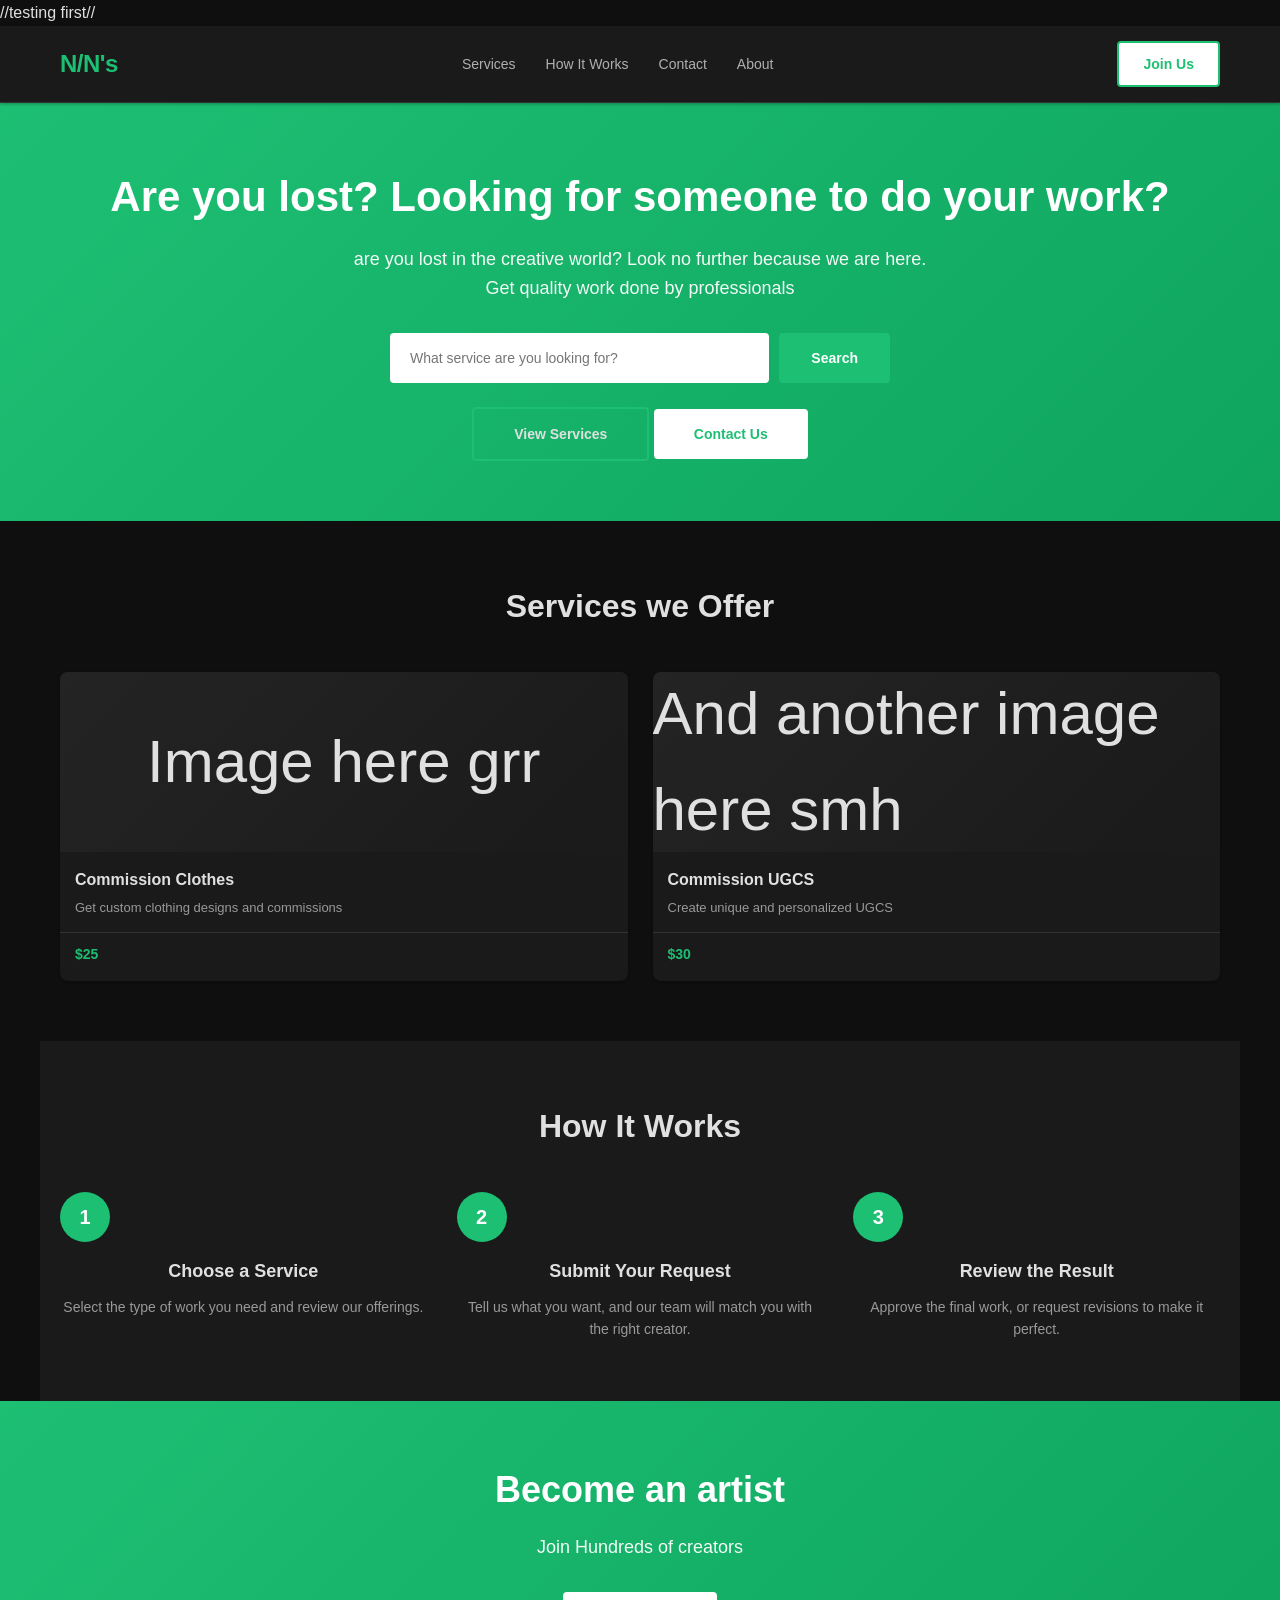
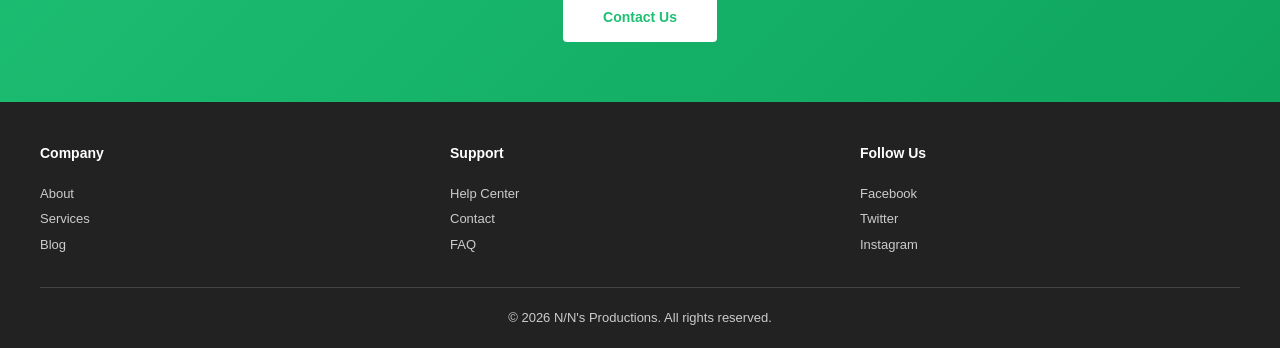
<file: index.html>
<!DOCTYPE html>
<html lang="en">
<head>
    <meta charset="UTF-8">
    <meta name="viewport" content="width=device-width, initial-scale=1.0">
    <title>N/N's Productions - Freelance Services</title>
    <link rel="stylesheet" href="mystyle.css">
</head>
<body>
   //testing first//
    <nav class="navbar">
        <div class="nav-container">
            <div class="logo">N/N's</div>
            <ul class="nav-menu">
                <li><a href="services.html" class="nav-link">Services</a></li>
                <li><a href="how-it-works.html" class="nav-link">How It Works</a></li>
                <li><a href="contact.html" class="nav-link">Contact</a></li>
                <li><a href="about.html" class="nav-link">About</a></li>
            </ul>
            <a href="contact.html" class="btn-join">Join Us</a>
        </div>
    </nav>

   
    <section class="hero" id="home">
        <div class="hero-content">
            <h1>Are you lost? Looking for someone to do your work?</h1>
            <p>are you lost in the creative world? Look no further because we are here.<br>Get quality work done by professionals</p>
            <div class="search-box">
                <input type="text" placeholder="What service are you looking for?" />
                <button type="button" onclick="window.location.href='services.html'">Search</button>
            </div>
            <div style="margin-top: 24px;">
                <a href="services.html" class="btn-secondary">View Services</a>
                <a href="contact.html" class="btn-cta">Contact Us</a>
            </div>
        </div>
    </section>

    <!-- Services/Gigs Section -->
    <section class="services" id="services">
        <h2>Services we Offer</h2>
        <div class="gigs-container">
            <a href="services.html" class="gig-card">
                <div class="gig-image">Image here grr</div>
                <h3>Commission Clothes</h3>
                <p>Get custom clothing designs and commissions</p>
                <div class="gig-rating">
                    <span class="price">$25</span>
                </div>
            </a>
            <a href="services.html" class="gig-card">
                <div class="gig-image">And another image here smh</div>
                <h3>Commission UGCS</h3>
                <p>Create unique and personalized UGCS</p>
                <div class="gig-rating">
                    <span class="price">$30</span>
                </div>
            </a>
        </div>
    </section>

    

    <!-- How It Works Section -->
    <section class="how-it-works" id="how-it-works">
        <h2>How It Works</h2>
        <div class="steps-container">
            <div class="step">
                <div class="step-number">1</div>
                <h3>Choose a Service</h3>
                <p>Select the type of work you need and review our offerings.</p>
            </div>
            <div class="step">
                <div class="step-number">2</div>
                <h3>Submit Your Request</h3>
                <p>Tell us what you want, and our team will match you with the right creator.</p>
            </div>
            <div class="step">
                <div class="step-number">3</div>
                <h3>Review the Result</h3>
                <p>Approve the final work, or request revisions to make it perfect.</p>
            </div>
        </div>
    </section>

    <!-- Call to Action Section -->
    <section class="cta" id="contact">
        <h2>Become an artist</h2>
        <p>Join Hundreds of creators</p>
        <a href="contact.html" class="btn-cta">Contact Us</a>
    </section>

    <!-- Footer -->
    <footer class="footer">
        <div class="footer-content">
            <div class="footer-section">
                <h4>Company</h4>
                <ul>
                    <li><a href="about.html">About</a></li>
                    <li><a href="services.html">Services</a></li>
                    <li><a href="#">Blog</a></li>
                </ul>
            </div>
            <div class="footer-section">
                <h4>Support</h4>
                <ul>
                    <li><a href="#">Help Center</a></li>
                    <li><a href="#">Contact</a></li>
                    <li><a href="#">FAQ</a></li>
                </ul>
            </div>
            <div class="footer-section">
                <h4>Follow Us</h4>
                <ul>
                    <li><a href="#">Facebook</a></li>
                    <li><a href="#">Twitter</a></li>
                    <li><a href="#">Instagram</a></li>
                </ul>
            </div>
        </div>
        <div class="footer-bottom">
            <p>&copy; 2026 N/N's Productions. All rights reserved.</p>
        </div>
    </footer>
</body>
</html>
</file>
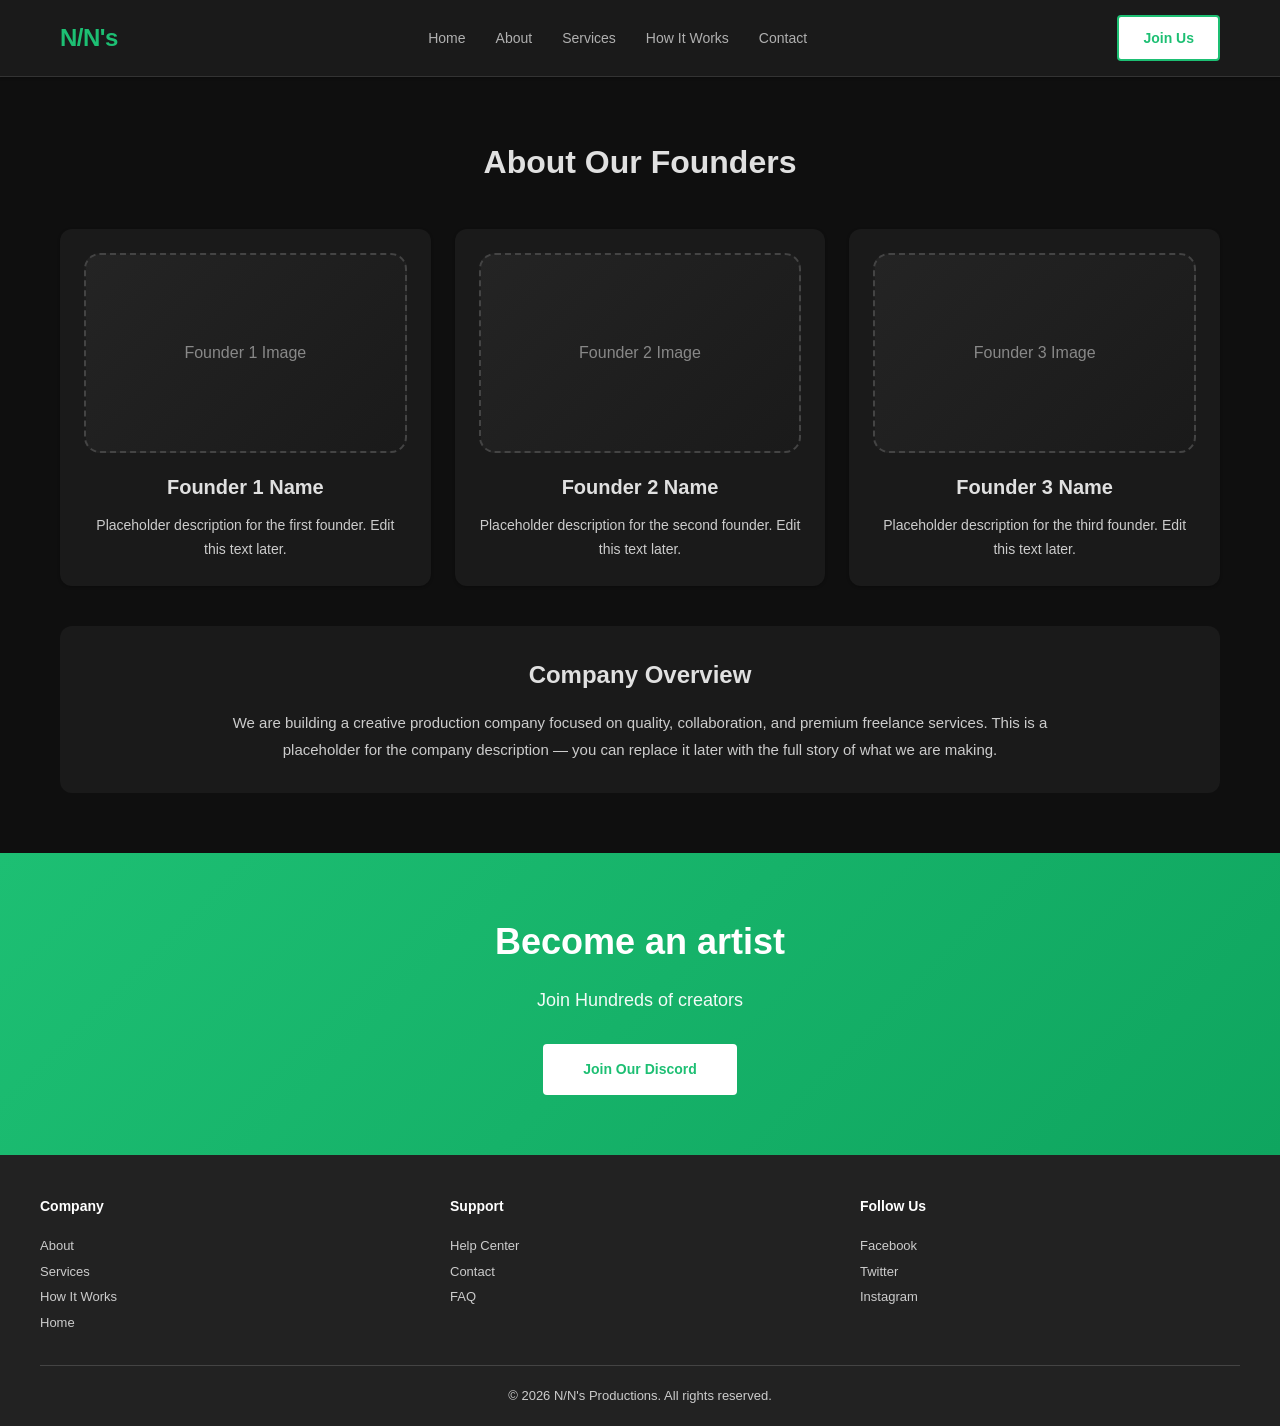
<file: about.html>
<!DOCTYPE html>
<html lang="en">
<head>
    <meta charset="UTF-8">
    <meta name="viewport" content="width=device-width, initial-scale=1.0">
    <title>N/N's Productions - About</title>
    <link rel="stylesheet" href="mystyle.css">
</head>
<body>
    <nav class="navbar">
        <div class="nav-container">
            <div class="logo">N/N's</div>
            <ul class="nav-menu">
                <li><a href="Website.html" class="nav-link">Home</a></li>
                <li><a href="about.html" class="nav-link">About</a></li>
                <li><a href="services.html" class="nav-link">Services</a></li>
                <li><a href="how-it-works.html" class="nav-link">How It Works</a></li>
                <li><a href="contact.html" class="nav-link">Contact</a></li>
            </ul>
            <a href="contact.html" class="btn-join">Join Us</a>
        </div>
    </nav>

    <section class="about" id="about">
        <h2>About Our Founders</h2>
        <div class="founders-grid">
            <div class="founder-card">
                <div class="founder-photo">Founder 1 Image</div>
                <h3>Founder 1 Name</h3>
                <p>Placeholder description for the first founder. Edit this text later.</p>
            </div>
            <div class="founder-card">
                <div class="founder-photo">Founder 2 Image</div>
                <h3>Founder 2 Name</h3>
                <p>Placeholder description for the second founder. Edit this text later.</p>
            </div>
            <div class="founder-card">
                <div class="founder-photo">Founder 3 Image</div>
                <h3>Founder 3 Name</h3>
                <p>Placeholder description for the third founder. Edit this text later.</p>
            </div>
        </div>

        <div class="company-description">
            <h3>Company Overview</h3>
            <p>We are building a creative production company focused on quality, collaboration, and premium freelance services. This is a placeholder for the company description — you can replace it later with the full story of what we are making.</p>
        </div>
    </section>

    <section class="cta" id="contact">
        <h2>Become an artist</h2>
        <p>Join Hundreds of creators</p>
        <a href="https://discord.gg/MruNSsnep" class="btn-cta">Join Our Discord</a>
    </section>

    <footer class="footer">
        <div class="footer-content">
            <div class="footer-section">
                <h4>Company</h4>
                <ul>
                    <li><a href="about.html">About</a></li>
                    <li><a href="services.html">Services</a></li>
                    <li><a href="how-it-works.html">How It Works</a></li>
                    <li><a href="Website.html">Home</a></li>
                </ul>
            </div>
            <div class="footer-section">
                <h4>Support</h4>
                <ul>
                    <li><a href="#">Help Center</a></li>
                    <li><a href="#contact">Contact</a></li>
                    <li><a href="#">FAQ</a></li>
                </ul>
            </div>
            <div class="footer-section">
                <h4>Follow Us</h4>
                <ul>
                    <li><a href="#">Facebook</a></li>
                    <li><a href="#">Twitter</a></li>
                    <li><a href="#">Instagram</a></li>
                </ul>
            </div>
        </div>
        <div class="footer-bottom">
            <p>&copy; 2026 N/N's Productions. All rights reserved.</p>
        </div>
    </footer>
</body>
</html>
</file>
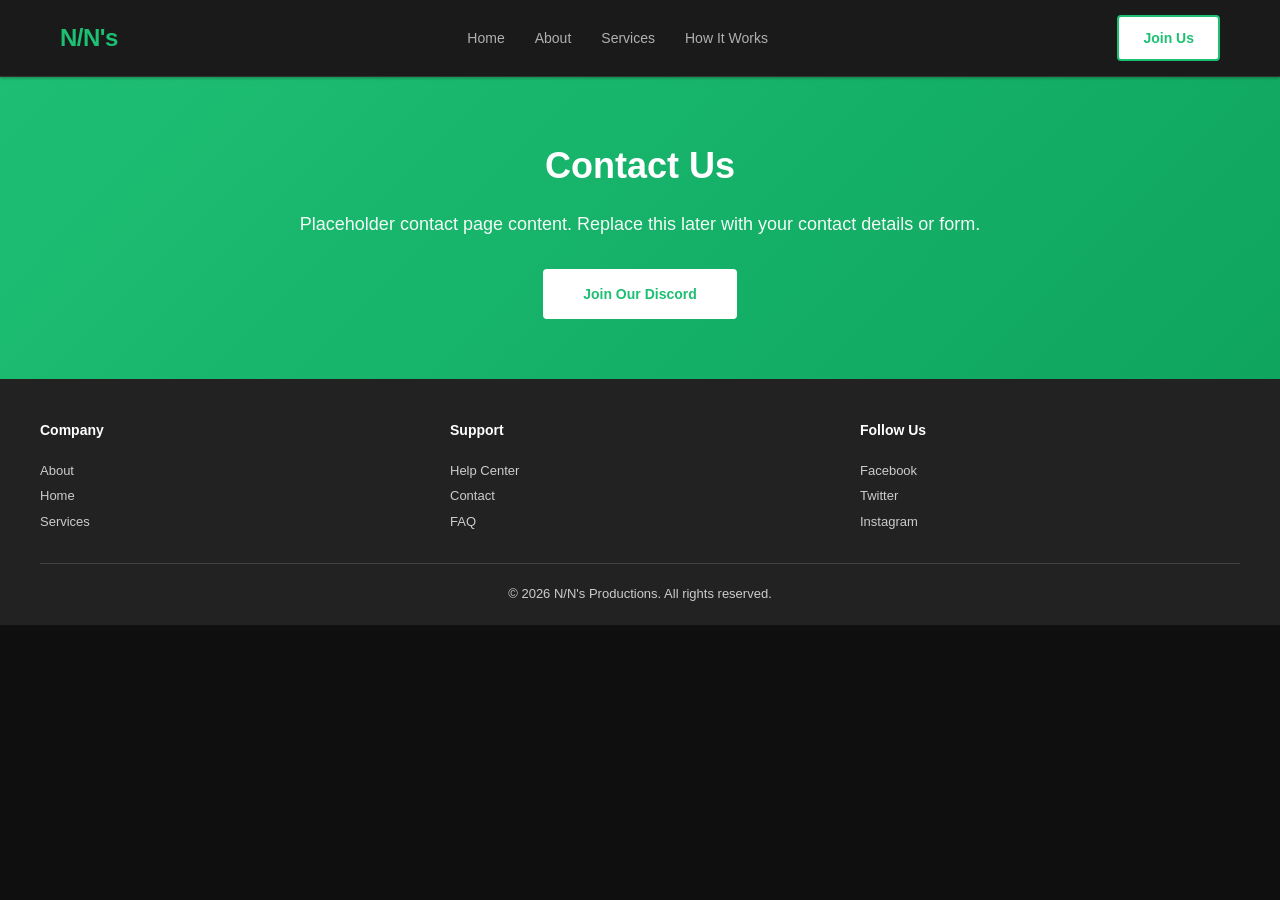
<file: contact.html>
<!DOCTYPE html>
<html lang="en">
<head>
    <meta charset="UTF-8">
    <meta name="viewport" content="width=device-width, initial-scale=1.0">
    <title>N/N's Productions - Contact</title>
    <link rel="stylesheet" href="mystyle.css">
</head>
<body>
    <nav class="navbar">
        <div class="nav-container">
            <div class="logo">N/N's</div>
            <ul class="nav-menu">
                <li><a href="Website.html" class="nav-link">Home</a></li>
                <li><a href="about.html" class="nav-link">About</a></li>
                <li><a href="services.html" class="nav-link">Services</a></li>
                <li><a href="how-it-works.html" class="nav-link">How It Works</a></li>
            </ul>
            <a href="contact.html" class="btn-join">Join Us</a>
        </div>
    </nav>

    <section class="cta" id="contact">
        <h2>Contact Us</h2>
        <p>Placeholder contact page content. Replace this later with your contact details or form.</p>
        <a href="https://discord.gg/MruNSsnep" class="btn-cta">Join Our Discord</a>
    </section>

    <footer class="footer">
        <div class="footer-content">
            <div class="footer-section">
                <h4>Company</h4>
                <ul>
                    <li><a href="about.html">About</a></li>
                    <li><a href="Website.html">Home</a></li>
                    <li><a href="services.html">Services</a></li>
                </ul>
            </div>
            <div class="footer-section">
                <h4>Support</h4>
                <ul>
                    <li><a href="#">Help Center</a></li>
                    <li><a href="#">Contact</a></li>
                    <li><a href="#">FAQ</a></li>
                </ul>
            </div>
            <div class="footer-section">
                <h4>Follow Us</h4>
                <ul>
                    <li><a href="#">Facebook</a></li>
                    <li><a href="#">Twitter</a></li>
                    <li><a href="#">Instagram</a></li>
                </ul>
            </div>
        </div>
        <div class="footer-bottom">
            <p>&copy; 2026 N/N's Productions. All rights reserved.</p>
        </div>
    </footer>
</body>
</html>
</file>
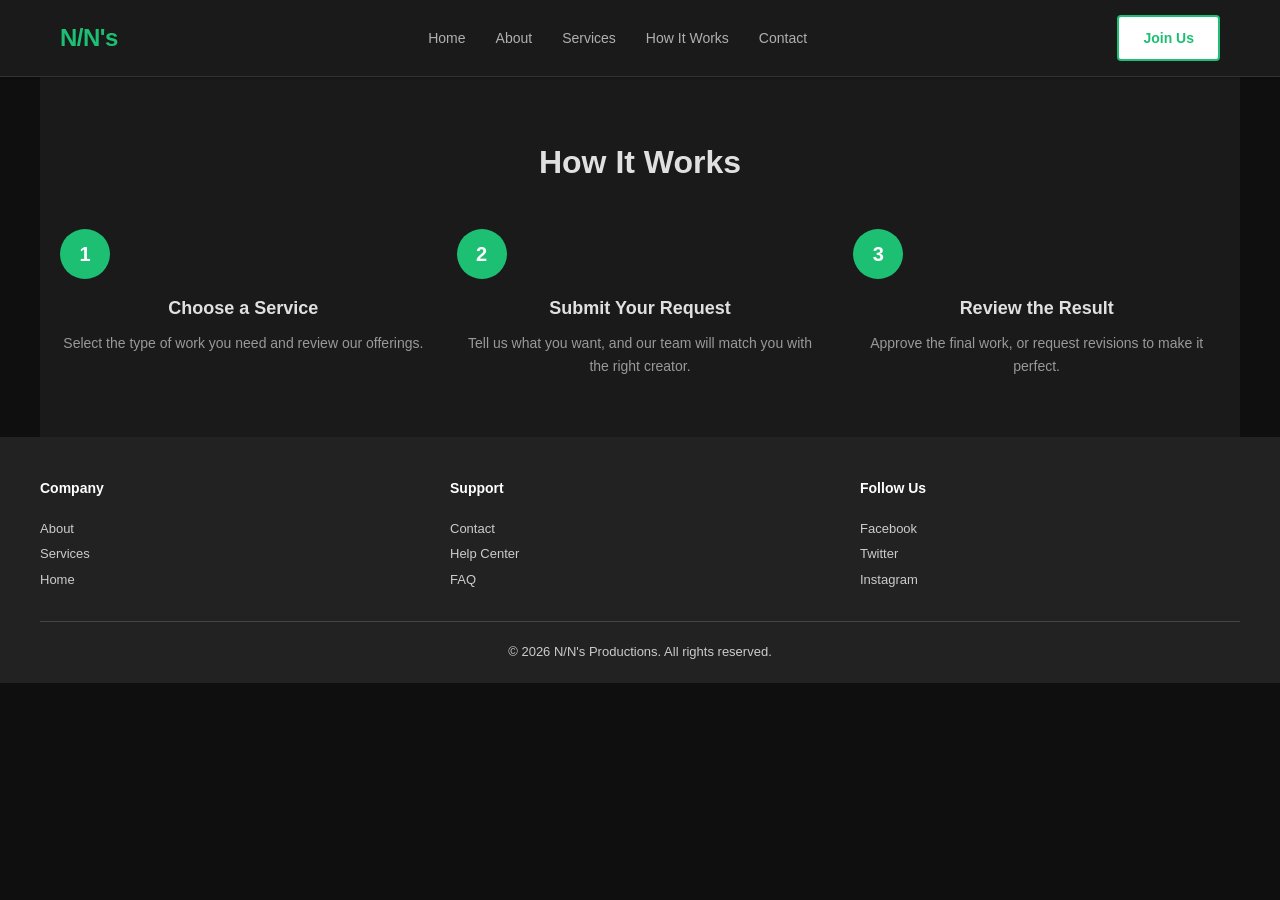
<file: how-it-works.html>
<!DOCTYPE html>
<html lang="en">
<head>
    <meta charset="UTF-8">
    <meta name="viewport" content="width=device-width, initial-scale=1.0">
    <title>N/N's Productions - How It Works</title>
    <link rel="stylesheet" href="mystyle.css">
</head>
<body>
    <nav class="navbar">
        <div class="nav-container">
            <div class="logo">N/N's</div>
            <ul class="nav-menu">
                <li><a href="Website.html" class="nav-link">Home</a></li>
                <li><a href="about.html" class="nav-link">About</a></li>
                <li><a href="services.html" class="nav-link">Services</a></li>
                <li><a href="how-it-works.html" class="nav-link">How It Works</a></li>
                <li><a href="contact.html" class="nav-link">Contact</a></li>
            </ul>
            <a href="contact.html" class="btn-join">Join Us</a>
        </div>
    </nav>

    <section class="how-it-works" id="how-it-works">
        <h2>How It Works</h2>
        <div class="steps-container">
            <div class="step">
                <div class="step-number">1</div>
                <h3>Choose a Service</h3>
                <p>Select the type of work you need and review our offerings.</p>
            </div>
            <div class="step">
                <div class="step-number">2</div>
                <h3>Submit Your Request</h3>
                <p>Tell us what you want, and our team will match you with the right creator.</p>
            </div>
            <div class="step">
                <div class="step-number">3</div>
                <h3>Review the Result</h3>
                <p>Approve the final work, or request revisions to make it perfect.</p>
            </div>
        </div>
    </section>

    <footer class="footer">
        <div class="footer-content">
            <div class="footer-section">
                <h4>Company</h4>
                <ul>
                    <li><a href="about.html">About</a></li>
                    <li><a href="services.html">Services</a></li>
                    <li><a href="Website.html">Home</a></li>
                </ul>
            </div>
            <div class="footer-section">
                <h4>Support</h4>
                <ul>
                    <li><a href="contact.html">Contact</a></li>
                    <li><a href="#">Help Center</a></li>
                    <li><a href="#">FAQ</a></li>
                </ul>
            </div>
            <div class="footer-section">
                <h4>Follow Us</h4>
                <ul>
                    <li><a href="#">Facebook</a></li>
                    <li><a href="#">Twitter</a></li>
                    <li><a href="#">Instagram</a></li>
                </ul>
            </div>
        </div>
        <div class="footer-bottom">
            <p>&copy; 2026 N/N's Productions. All rights reserved.</p>
        </div>
    </footer>
</body>
</html>
</file>
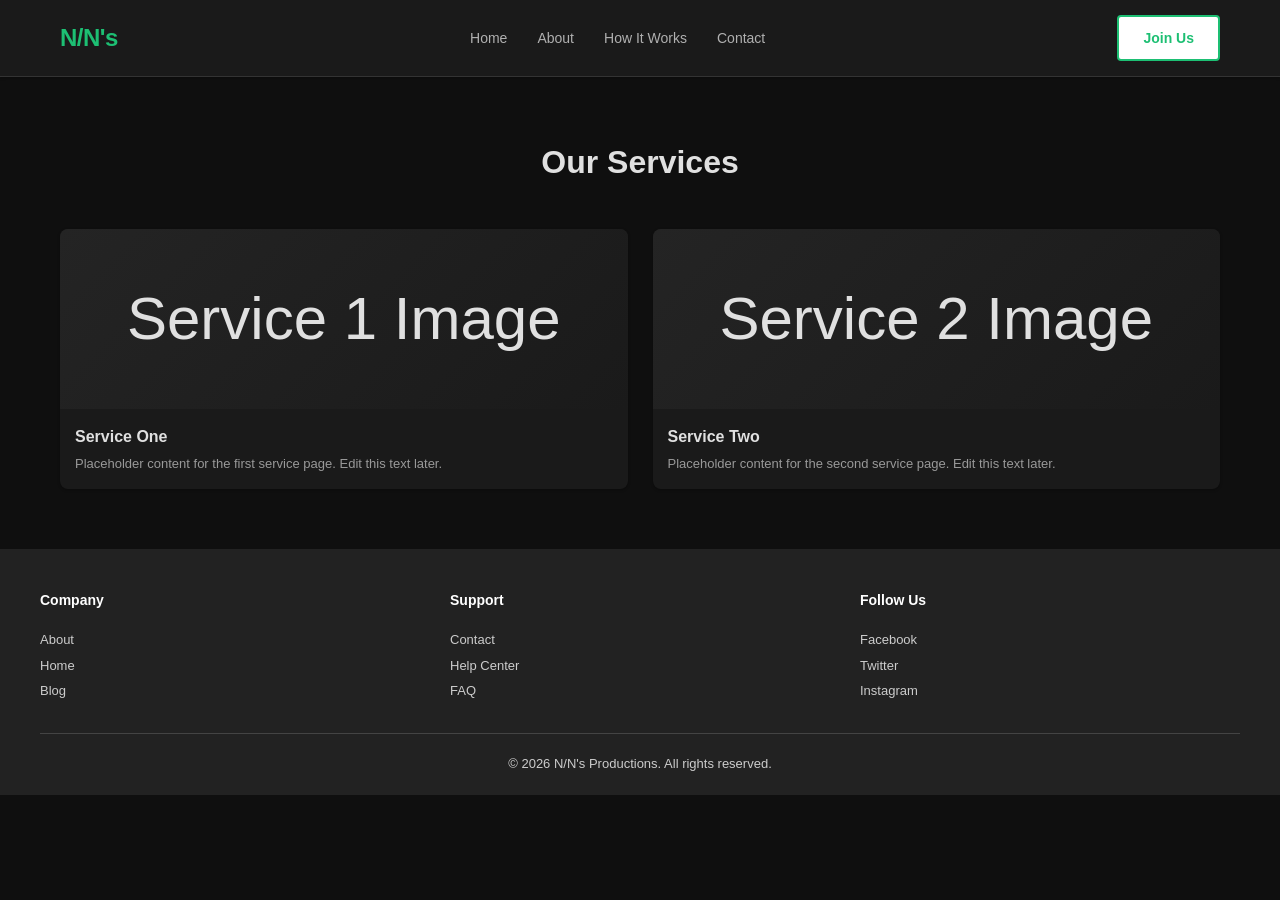
<file: services.html>
<!DOCTYPE html>
<html lang="en">
<head>
    <meta charset="UTF-8">
    <meta name="viewport" content="width=device-width, initial-scale=1.0">
    <title>N/N's Productions - Services</title>
    <link rel="stylesheet" href="mystyle.css">
</head>
<body>
    <nav class="navbar">
        <div class="nav-container">
            <div class="logo">N/N's</div>
            <ul class="nav-menu">
                <li><a href="Website.html" class="nav-link">Home</a></li>
                <li><a href="about.html" class="nav-link">About</a></li>
                <li><a href="how-it-works.html" class="nav-link">How It Works</a></li>
                <li><a href="contact.html" class="nav-link">Contact</a></li>
            </ul>
            <a href="contact.html" class="btn-join">Join Us</a>
        </div>
    </nav>

    <section class="services" id="services">
        <h2>Our Services</h2>
        <div class="gigs-container">
            <div class="gig-card">
                <div class="gig-image">Service 1 Image</div>
                <h3>Service One</h3>
                <p>Placeholder content for the first service page. Edit this text later.</p>
            </div>
            <div class="gig-card">
                <div class="gig-image">Service 2 Image</div>
                <h3>Service Two</h3>
                <p>Placeholder content for the second service page. Edit this text later.</p>
            </div>
        </div>
    </section>

    <footer class="footer">
        <div class="footer-content">
            <div class="footer-section">
                <h4>Company</h4>
                <ul>
                    <li><a href="about.html">About</a></li>
                    <li><a href="Website.html">Home</a></li>
                    <li><a href="#">Blog</a></li>
                </ul>
            </div>
            <div class="footer-section">
                <h4>Support</h4>
                <ul>
                    <li><a href="contact.html">Contact</a></li>
                    <li><a href="#">Help Center</a></li>
                    <li><a href="#">FAQ</a></li>
                </ul>
            </div>
            <div class="footer-section">
                <h4>Follow Us</h4>
                <ul>
                    <li><a href="#">Facebook</a></li>
                    <li><a href="#">Twitter</a></li>
                    <li><a href="#">Instagram</a></li>
                </ul>
            </div>
        </div>
        <div class="footer-bottom">
            <p>&copy; 2026 N/N's Productions. All rights reserved.</p>
        </div>
    </footer>
</body>
</html>
</file>
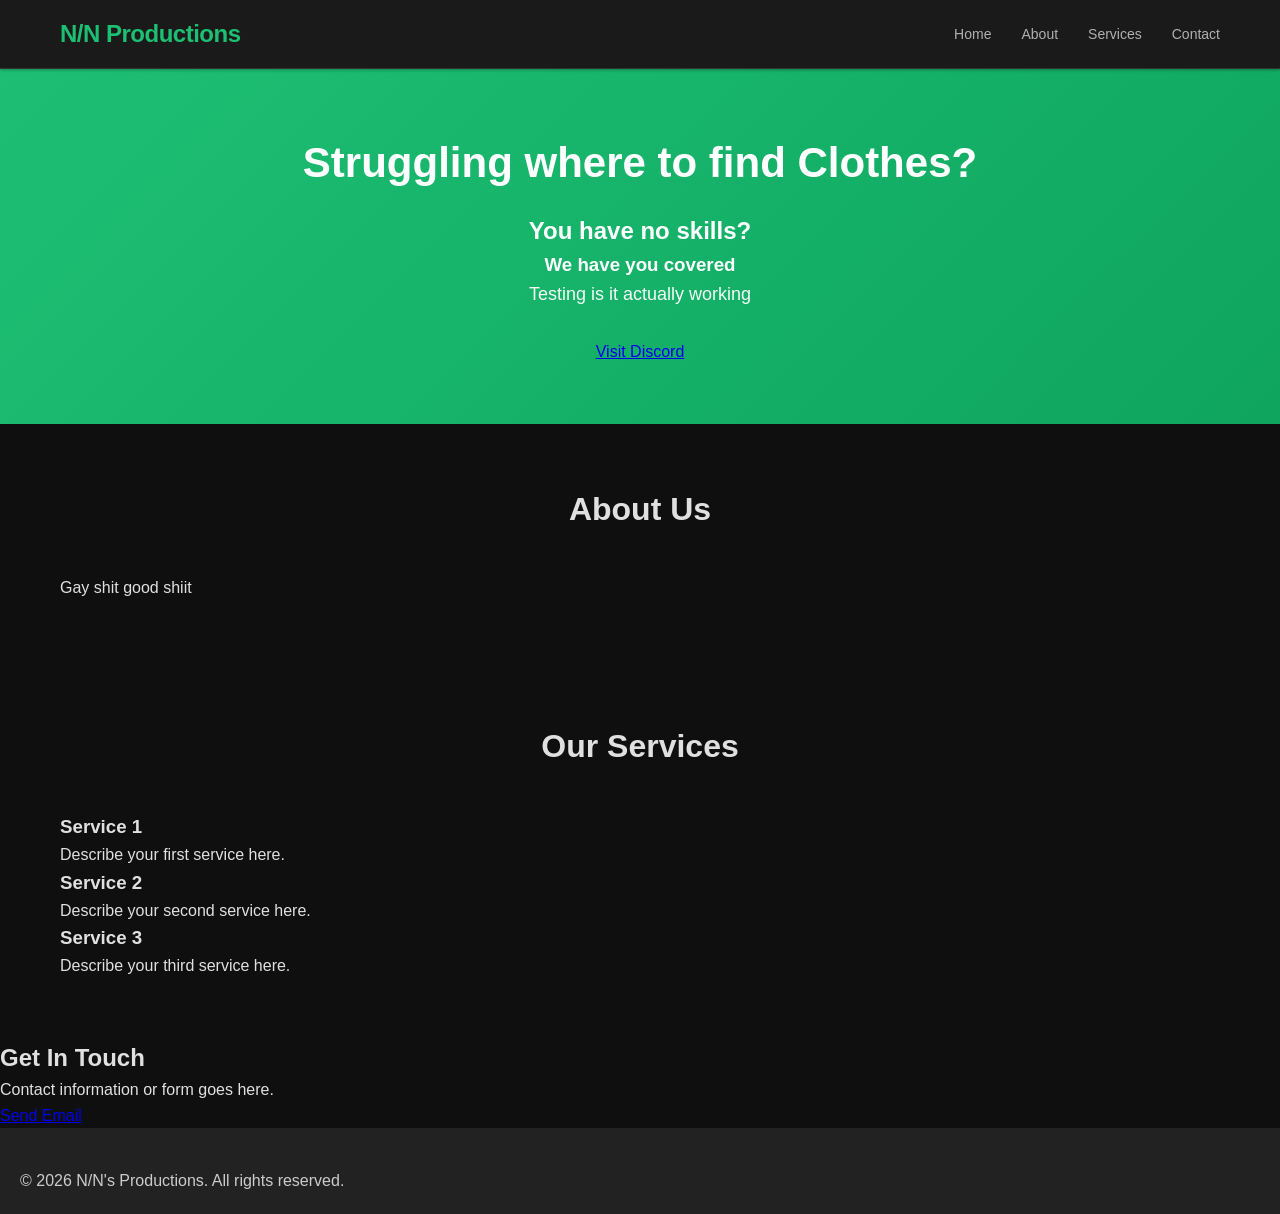
<file: Website.html>
<!DOCTYPE html>
<html lang="en">
<head>
    <meta charset="UTF-8">
    <meta name="viewport" content="width=device-width, initial-scale=1.0">
    <title>N/N's Productions</title>
    <link rel="stylesheet" href="mystyle.css">
</head>
<body>
    <!-- Navigation Bar -->
    <nav class="navbar">
        <div class="nav-container">
            <div class="logo">N/N Productions</div>
            <ul class="nav-menu">
                <li><a href="#home" class="nav-link">Home</a></li>
                <li><a href="#about" class="nav-link">About</a></li>
                <li><a href="#services" class="nav-link">Services</a></li>
                <li><a href="#contact" class="nav-link">Contact</a></li>
            </ul>
        </div>
    </nav>

    <!-- Hero Section -->
    <section class="hero" id="home">
        <div class="hero-content">
            <h1>Struggling where to find Clothes?</h1>
            <h2>You have no skills?</h2>
            <h3>We have you covered</h3>
            <p class="hero-text">Testing is it actually working</p>
            <a href="https://www.youtube.com/shorts/QmZ2SAlNnao" class="btn">Visit Discord</a>
        </div>
    </section>

    <!-- About Section -->
    <section class="about" id="about">
        <h2>About Us</h2>
        <p>Gay shit good shiit</p>
    </section>

    <!-- Services Section -->
    <section class="services" id="services">
        <h2>Our Services</h2>
        <div class="services-container">
            <div class="service-card">
                <h3>Service 1</h3>
                <p>Describe your first service here.</p>
            </div>
            <div class="service-card">
                <h3>Service 2</h3>
                <p>Describe your second service here.</p>
            </div>
            <div class="service-card">
                <h3>Service 3</h3>
                <p>Describe your third service here.</p>
            </div>
        </div>
    </section>

    <!-- Contact Section -->
    <section class="contact" id="contact">
        <h2>Get In Touch</h2>
        <p>Contact information or form goes here.</p>
        <a href="mailto:your-email@example.com" class="btn">Send Email</a>
    </section>

    <!-- Footer -->
    <footer class="footer">
        <p>&copy; 2026 N/N's Productions. All rights reserved.</p>
    </footer>
</body>
</html>
</file>
<file: mystyle.css>
* {
    margin: 0;
    padding: 0;
    box-sizing: border-box;
}

html {
    scroll-behavior: smooth;
}

body {
    font-family: -apple-system, BlinkMacSystemFont, 'Segoe UI', Roboto, Oxygen, Ubuntu, Cantarell, sans-serif;
    background-color: #0f0f0f;
    color: #e0e0e0;
    line-height: 1.6;
}

/* Navigation Bar */
.navbar {
    background-color: #1a1a1a;
    padding: 15px 0;
    position: sticky;
    top: 0;
    z-index: 100;
    box-shadow: 0 1px 3px rgba(0, 0, 0, 0.3);
    border-bottom: 1px solid #333;
}

.nav-container {
    max-width: 1200px;
    margin: 0 auto;
    display: flex;
    justify-content: space-between;
    align-items: center;
    padding: 0 20px;
}

.logo {
    color: #1dbf73;
    font-size: 24px;
    font-weight: 700;
    letter-spacing: -0.5px;
}

.nav-menu {
    list-style: none;
    display: flex;
    gap: 30px;
}

.nav-link {
    display: block;
    color: #b0b0b0;
    text-decoration: none;
    font-weight: 500;
    font-size: 14px;
    transition: color 0.3s ease;
}

.nav-link:hover {
    color: #1dbf73;
}

.btn-join {
    display: inline-block;
    background-color: #fff;
    color: #1dbf73;
    padding: 10px 24px;
    text-decoration: none;
    border: 2px solid #1dbf73;
    border-radius: 4px;
    font-weight: 600;
    font-size: 14px;
    transition: all 0.3s ease;
    cursor: pointer;
}

.btn-join:hover {
    background-color: #1dbf73;
    color: white;
}

/* Hero Section */
.hero {
    background: linear-gradient(135deg, #1dbf73 0%, #0fa55f 100%);
    padding: 60px 20px;
    text-align: center;
    color: white;
}

.hero-content h1 {
    font-size: 42px;
    margin-bottom: 15px;
    font-weight: 700;
}

.hero-content p {
    font-size: 18px;
    margin-bottom: 30px;
    opacity: 0.95;
}

.search-box {
    display: flex;
    gap: 10px;
    max-width: 500px;
    margin: 0 auto;
}

.search-box input {
    flex: 1;
    padding: 15px 20px;
    border: none;
    border-radius: 4px;
    font-size: 14px;
    outline: none;
}

.search-box button {
    background-color: #1dbf73;
    color: white;
    border: none;
    padding: 15px 30px;
    border-radius: 4px;
    font-weight: 600;
    font-size: 14px;
    cursor: pointer;
    transition: background-color 0.3s ease;
    border: 2px solid #1dbf73;
}

.search-box button:hover {
    background-color: #0fa55f;
    border-color: #0fa55f;
}

/* Categories Section */
.categories {
    background-color: #1a1a1a;
    padding: 60px 20px;
    max-width: 1200px;
    margin: 0 auto;
}

.categories h2 {
    font-size: 32px;
    text-align: center;
    margin-bottom: 40px;
    color: #e0e0e0;
}

.category-grid {
    display: grid;
    grid-template-columns: repeat(auto-fit, minmax(200px, 1fr));
    gap: 20px;
}

.category-card {
    text-align: center;
    padding: 25px;
    border-radius: 8px;
    background-color: #f9f9f9;
    transition: all 0.3s ease;
    cursor: pointer;
}

.category-card:hover {
    background-color: #f0f0f0;
    transform: translateY(-5px);
    box-shadow: 0 4px 12px rgba(0, 0, 0, 0.08);
}

.category-icon {
    font-size: 40px;
    margin-bottom: 15px;
}

.category-card h3 {
    font-size: 16px;
    color: #333;
    font-weight: 600;
}

/* Services/Gigs Section */
.services {
    background-color: #0f0f0f;
    padding: 60px 20px;
    max-width: 1200px;
    margin: 0 auto;
}

.services h2 {
    font-size: 32px;
    text-align: center;
    margin-bottom: 40px;
    color: #e0e0e0;
}

/* About Section */
.about {
    background-color: #0f0f0f;
    padding: 60px 20px;
    max-width: 1200px;
    margin: 0 auto;
}

.about h2 {
    font-size: 32px;
    text-align: center;
    margin-bottom: 40px;
    color: #e0e0e0;
}

.founders-grid {
    display: grid;
    grid-template-columns: repeat(auto-fit, minmax(220px, 1fr));
    gap: 24px;
    margin-bottom: 40px;
}

.founder-card {
    background-color: #1a1a1a;
    border-radius: 12px;
    padding: 24px;
    text-align: center;
    box-shadow: 0 1px 3px rgba(0, 0, 0, 0.25);
}

.founder-photo {
    height: 200px;
    display: flex;
    align-items: center;
    justify-content: center;
    margin-bottom: 18px;
    border-radius: 16px;
    background: linear-gradient(135deg, #242424 0%, #1a1a1a 100%);
    color: #888;
    border: 2px dashed #444;
    font-size: 16px;
    padding: 16px;
}

.founder-card h3 {
    color: #e0e0e0;
    font-size: 20px;
    margin-bottom: 10px;
}

.founder-card p {
    color: #ccc;
    font-size: 14px;
    line-height: 1.75;
}

.company-description {
    background-color: #1a1a1a;
    padding: 30px;
    border-radius: 12px;
}

.company-description h3 {
    color: #e0e0e0;
    font-size: 24px;
    text-align: center;
    margin-bottom: 15px;
}

.company-description p {
    color: #ccc;
    font-size: 15px;
    line-height: 1.8;
    max-width: 850px;
    margin: 0 auto;
    text-align: center;
}

.gigs-container {
    display: grid;
    grid-template-columns: repeat(auto-fit, minmax(250px, 1fr));
    gap: 25px;
}

.gig-card,
.gig-card a {
    background-color: #1a1a1a;
    border-radius: 8px;
    overflow: hidden;
    transition: all 0.3s ease;
    box-shadow: 0 1px 3px rgba(0, 0, 0, 0.3);
    cursor: pointer;
    color: inherit;
    text-decoration: none;
    display: block;
}

.gig-card:hover,
.gig-card a:hover {
    box-shadow: 0 8px 16px rgba(29, 191, 115, 0.2);
    transform: translateY(-8px);
}

.gig-card:hover {
    box-shadow: 0 8px 16px rgba(29, 191, 115, 0.2);
    transform: translateY(-8px);
}

.gig-image {
    height: 180px;
    background: linear-gradient(135deg, #242424 0%, #1a1a1a 100%);
    display: flex;
    align-items: center;
    justify-content: center;
    font-size: 60px;
}

.gig-card h3 {
    font-size: 16px;
    font-weight: 600;
    padding: 15px 15px 5px;
    color: #e0e0e0;
}

.gig-card p {
    font-size: 13px;
    color: #999;
    padding: 0 15px 15px;
    line-height: 1.5;
}

.gig-rating {
    display: flex;
    justify-content: space-between;
    align-items: center;
    padding: 10px 15px 15px;
    border-top: 1px solid #333;
}

.stars {
    font-size: 12px;
}

.price {
    color: #1dbf73;
    font-weight: 700;
    font-size: 14px;
}

/* How It Works */
.how-it-works {
    background-color: #1a1a1a;
    padding: 60px 20px;
    max-width: 1200px;
    margin: 0 auto;
}

.how-it-works h2 {
    font-size: 32px;
    text-align: center;
    margin-bottom: 40px;
    color: #e0e0e0;
}

.steps-container {
    display: grid;
    grid-template-columns: repeat(auto-fit, minmax(200px, 1fr));
    gap: 30px;
}

.step {
    text-align: center;
}

.step-number {
    display: inline-block;
    width: 50px;
    height: 50px;
    background-color: #1dbf73;
    color: white;
    border-radius: 50%;
    display: flex;
    align-items: center;
    justify-content: center;
    font-weight: 700;
    font-size: 20px;
    margin-bottom: 15px;
}

.step h3 {
    font-size: 18px;
    margin-bottom: 10px;
    color: #e0e0e0;
}

.step p {
    font-size: 14px;
    color: #999;
}

/* CTA Section */
.cta {
    background: linear-gradient(135deg, #1dbf73 0%, #0fa55f 100%);
    padding: 60px 20px;
    text-align: center;
    color: white;
}

.cta h2 {
    font-size: 36px;
    margin-bottom: 15px;
    font-weight: 700;
}

.cta p {
    font-size: 18px;
    margin-bottom: 30px;
    opacity: 0.95;
}

.btn-cta,
.btn-secondary {
    display: inline-block;
    background-color: white;
    color: #1dbf73;
    padding: 14px 40px;
    text-decoration: none;
    border-radius: 4px;
    font-weight: 700;
    font-size: 14px;
    transition: all 0.3s ease;
}

.btn-secondary {
    background-color: transparent;
    color: #e0e0e0;
    border: 2px solid #1dbf73;
}

.btn-secondary:hover {
    background-color: #1dbf73;
    color: white;
}

.btn-cta:hover {
    background-color: #f0f0f0;
    transform: translateY(-2px);
}

/* Footer */
.footer {
    background-color: #222;
    color: #ccc;
    padding: 40px 20px 20px;
}

.footer-content {
    max-width: 1200px;
    margin: 0 auto;
    display: grid;
    grid-template-columns: repeat(auto-fit, minmax(150px, 1fr));
    gap: 30px;
    margin-bottom: 30px;
}

.footer-section h4 {
    color: white;
    font-size: 14px;
    font-weight: 600;
    margin-bottom: 15px;
}

.footer-section ul {
    list-style: none;
}

.footer-section a {
    color: #ccc;
    text-decoration: none;
    font-size: 13px;
    line-height: 1.8;
    transition: color 0.3s ease;
}

.footer-section a:hover {
    color: #1dbf73;
}

.footer-bottom {
    max-width: 1200px;
    margin: 0 auto;
    padding-top: 20px;
    border-top: 1px solid #444;
    text-align: center;
    font-size: 13px;
}

/* Responsive Design */
@media (max-width: 768px) {
    .nav-menu {
        flex-direction: column;
        gap: 15px;
    }

    .hero-content h1 {
        font-size: 28px;
    }

    .search-box {
        flex-direction: column;
    }

    .gigs-container {
        grid-template-columns: 1fr;
    }
}
</file>
